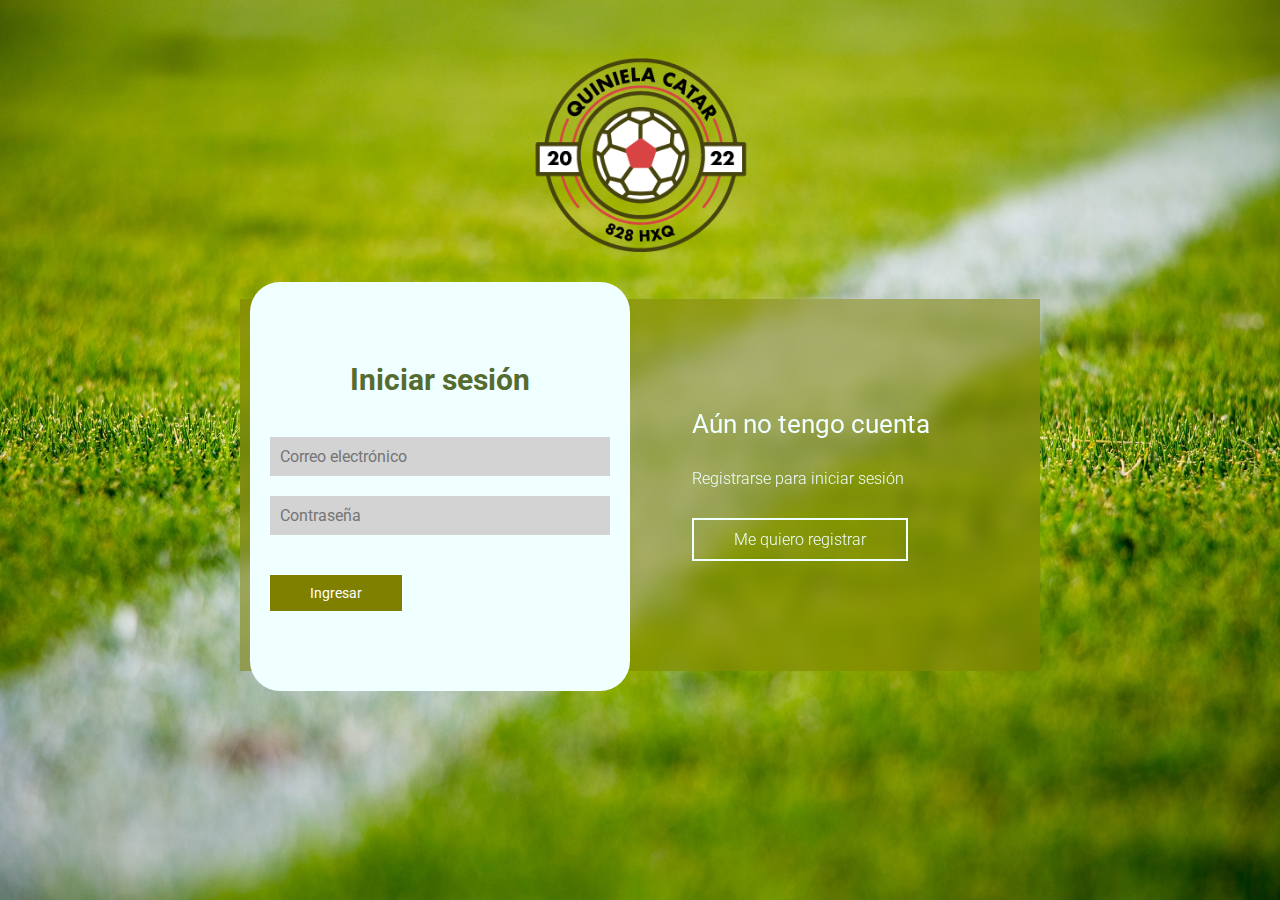
<file: index.html>
<!DOCTYPE html>
<html lang="es">
    <head>
        <meta charset="utf-8"/>
        <meta description="Login"/>
        <meta name="robots" content="index, follow"/>
        <title>Quinielas</title>
        <meta name="viewport" content="width=device-width, initial-scale=1.0">

        <link href="https://fonts.googleapis.com/css2?family=Roboto:ital,wght@0,100;0,300;0,400;0,500;0,700;0,900;1,100;1,300;1,400;1,500;1,700;1,900&display=swap" rel="stylesheet">

        <link rel="stylesheet" href="../css/estilos.css">

    </head>
    <body>
        <header>
            <figure>
                <img src="../img/logo_250.png">
            </figure>
        </header>
        <main>
            <div class="contenedor__todo">


                <div class="caja__trasera">
                    <div class="caja__trasera-login">
                        <h3>¿Ya tienes una cuenta?</h3>
                        <p>Inicia sesión para entrar</p>
                        <button id="btn__iniciar-sesion" >Quiero iniciar sesión</button>
                    </div>
                    <div class="caja__trasera-register">
                        <h3>Aún no tengo cuenta</h3>
                        <p>Registrarse para iniciar sesión</p>
                        <button id="btn__registrarse">Me quiero registrar</button>
                    </div>
                </div>
            

                <div class="contenedor__login-register">
                    <form action="../php/login_usuario_be.php" method="POST" class="formulario__login">
                        <h2>Iniciar sesión</h2>
                        <input type="text" placeholder="Correo electrónico" name="correo">
                        <input type="password" placeholder="Contraseña" name="password">
                        <button>Ingresar</button>
                    </form>
                    <form action="../php/registro_usuario_bd.php" method="POST" class="formulario__register">
                        <h2>Registrarse</h2>
                        <input type="text" placeholder="Nombre de usuario" name="usuario">
                        <input type="text" placeholder="Correo electrónico" name="correo">
                     <input type="password" placeholder="Contraseña" name="password">
                        <button>Registrarme</button>
                    </form>
                 </div>
            </div>
        </main>
        <script src="../js/script.js"></script>

    </body>
</html>
</file>
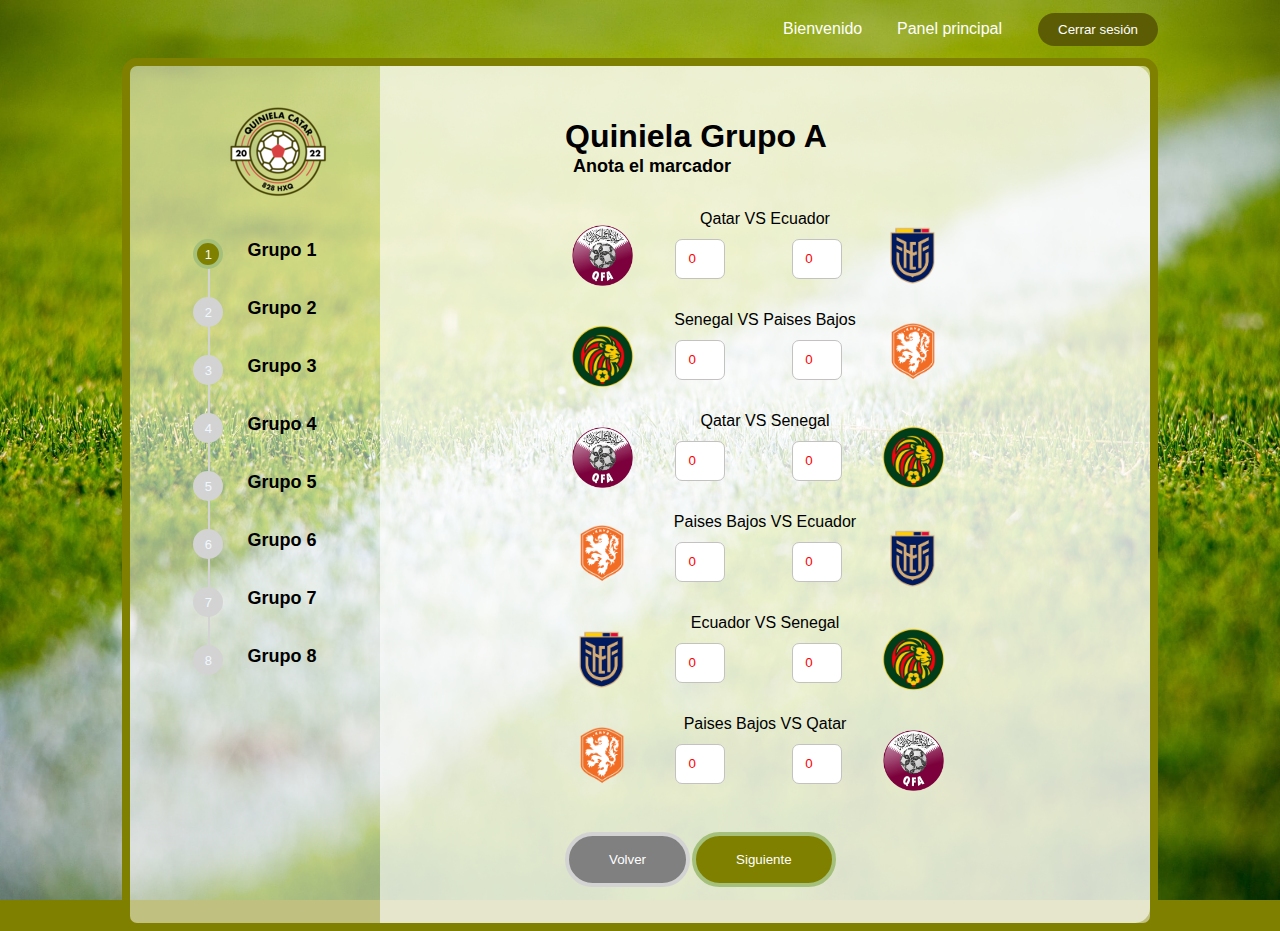
<file: llenar_quiniela.html>
<!DOCTYPE html>
<html lang="en">
<head>
    <meta charset="UTF-8">
    <meta http-equiv="X-UA-Compatible" content="IE=edge">
    <meta name="viewport" content="width=device-width, initial-scale=1.0">
    <title>Llena tu quiniela</title>
    <link rel="stylesheet" href="./css/estilos_quiniela.css">
</head>
<body>

    <header>
        <nav>
            <ul class="nav__link">
                <li>Bienvenido <?php echo $_SESSION['usuario'];?></li>
                <li><a href="panel.php">Panel principal</a></li>   
            </ul>
        </nav>
        <button><a href="../php/cerrar_sesion.php">Cerrar sesión</a></button>
    </header>

    <div id="page" class="site">
        <div class="container">
            <div class="form-box">
                <div class="progress">
                    <div class="logo"><a href="./index.php"><img src="./img/logo_100.png" alt=""></a></div>
                    <ul class="progress-steps">
                        <li class="step active">
                            <span>1</span>
                            <p>Grupo 1</p>
                        </li>
                        <li class="step">
                            <span>2</span>
                            <p>Grupo 2</p>
                        </li>
                        <li class="step">
                            <span>3</span>
                            <p>Grupo 3</p>
                        </li>
                        <li class="step">
                            <span>4</span>
                            <p>Grupo 4</p>
                        </li>
                        <li class="step">
                            <span>5</span>
                            <p>Grupo 5</p>
                        </li>
                        <li class="step">
                            <span>6</span>
                            <p>Grupo 6</p>
                        </li>
                        <li class="step">
                            <span>7</span>
                            <p>Grupo 7</p>
                        </li>
                        <li class="step">
                            <span>8</span>
                            <p>Grupo 8</p>
                        </li>
                    </ul>
                </div>
            <form action="">
                    <div class="form-one form-step active">
                        <div class="bg-svg"></div>
                        <h2>Quiniela Grupo A</h2>
                        <p>Anota el marcador</p>
                        <div>
                            <label>Qatar VS Ecuador</label>
                            <div class="grouping">
                                <img src="./img/selecciones/qatar.png" height="75px" alt="">
                                <input type="number" step="1" min="0" placeholder="0" name="p1_a1" id="p1_a1">
                                <input type="number" step="1" min="0" placeholder="0" name="p1_a2" id="p1_a2">
                                <img src="./img/selecciones/ecuador.png" height="75px" alt="">
                            </div>
                        </div>
                        <div>
                            <label>Senegal VS Paises Bajos</label>
                            <div class="grouping">
                                <img src="./img/selecciones/senegal.png" height="75px" alt="">
                                <input type="number" step="1" min="0" placeholder="0" name="p2_a3" id="p2_a3">
                                <input type="number" step="1" min="0" placeholder="0" name="p2_a4" id="p2_a4">
                                <img src="./img/selecciones/paisesbajos.png" height="75px" alt="">
                            </div>
                        </div>
                        <div>
                            <label>Qatar VS Senegal</label>
                            <div class="grouping">
                                <img src="./img/selecciones/qatar.png" height="75px" alt=""> 
                                <input type="number" step="1" min="0" placeholder="0" name="p3_a1" id="p3_a1">
                                <input type="number" step="1" min="0" placeholder="0" name="p3_a3" id="p3_a3">
                                <img src="./img/selecciones/senegal.png" height="75px" alt="">
                            </div>
                        </div>
                        <div>
                            <label>Paises Bajos VS Ecuador</label>
                            <div class="grouping">
                                <img src="./img/selecciones/paisesbajos.png" height="75px" alt=""> 
                                <input type="number" step="1" min="0" placeholder="0" name="p4_a4" id="p4_a4">
                                <input type="number" step="1" min="0" placeholder="0" name="p4_a2" id="p4_a2">
                                <img src="./img/selecciones/ecuador.png" height="75px" alt=""> 
                            </div>
                        </div>
                        <div>
                            <label>Ecuador VS Senegal</label>
                            <div class="grouping">
                                <img src="./img/selecciones/ecuador.png" height="75px" alt=""> 
                                <input type="number" step="1" min="0" placeholder="0" name="p5_a2" id="p5_a2">
                                <input type="number" step="1" min="0" placeholder="0" name="p5_a3" id="p5_a3">
                                <img src="./img/selecciones/senegal.png" height="75px" alt=""> 
                            </div>
                        </div>
                        <div>
                            <label>Paises Bajos VS Qatar</label>
                            <div class="grouping">
                                <img src="./img/selecciones/paisesbajos.png" height="75px" alt=""> 
                                <input type="number" step="1" min="0" placeholder="0" name="p6_a4" id="p6_a4">
                                <input type="number" step="1" min="0" placeholder="0" name="p6_a1" id="p6_a1">
                                <img src="./img/selecciones/qatar.png" height="75px" alt=""> 
                            </div>
                        </div>
                    </div>

                    <div class="form-two form-step">
                        <div class="bg-svg"></div>
                        <h2>Quiniela Grupo B</h2>
                        <p>Anota el marcador</p>
                        <div>
                            <label>Inglaterra VS Irán </label>
                            <div class="grouping">
                                <img src="./img/selecciones/inglaterra.png" height="75px" alt=""> 
                                <input type="number" step="1" min="0" placeholder="0" name="p7_b1" id="p7_b1">
                                <input type="number" step="1" min="0" placeholder="0" name="p7_b2" id="p7_b2">
                                <img src="./img/selecciones/iran.png" height="75px" alt="">
                            </div>
                        </div>
                        <div>
                            <label>  Estados Unidos VS Gales  </label>
                            <div class="grouping">
                                <img src="./img/selecciones/usa.png" height="75px" alt="">
                                <input type="number" step="1" min="0" placeholder="0" name="p8_b3" id="p8_b3">
                                <input type="number" step="1" min="0" placeholder="0" name="p8_b4" id="p8_b4">
                                <img src="./img/selecciones/gales.png" height="75px" alt="">
                            </div>
                        </div>
                        <div>
                            <label>  Inglaterra VS Estados Unidos  </label>
                            <div class="grouping">
                                <img src="./img/selecciones/inglaterra.png" height="75px" alt="">
                                <input type="number" step="1" min="0" placeholder="0" name="p9_b1" id="p9_b1">
                                <input type="number" step="1" min="0" placeholder="0" name="p9_b3" id="p9_b3">
                                <img src="./img/selecciones/usa.png" height="75px" alt="">
                            </div>
                        </div>
                        <div>
                            <label>Gales VS Irán</label>
                            <div class="grouping">
                                <img src="./img/selecciones/gales.png" height="75px" alt="">
                                <input type="number" step="1" min="0" placeholder="0" name="p10_b4" id="p10_b4">
                                <input type="number" step="1" min="0" placeholder="0" name="p10_b2" id="p10_b2">
                                <img src="./img/selecciones/iran.png" height="75px" alt="">
                            </div>
                        </div>
                        <div>
                            <label>Irán VS Estados Unidos</label>
                            <div class="grouping">
                                <img src="./img/selecciones/iran.png" height="75px" alt="">
                                <input type="number" step="1" min="0" placeholder="0" name="p11_b2" id="p11_b2">
                                <input type="number" step="1" min="0" placeholder="0" name="p11_b3" id="p11_b3">
                                <img src="./img/selecciones/usa.png" height="75px" alt="">
                            </div>
                        </div>
                        <div>
                            <label>Gales VS Inglaterra</label>
                            <div class="grouping">
                                <img src="./img/selecciones/gales.png" height="75px" alt="">
                                <input type="number" step="1" min="0" placeholder="0" name="p12_b4" id="p12_b4">
                                <input type="number" step="1" min="0" placeholder="0" name="p12_b1" id="p12_b1">
                                <img src="./img/selecciones/inglaterra.png" height="75px" alt="">
                            </div>
                        </div>
                    </div>

                    <div class="form-three form-step">
                        <div class="bg-svg"></div>
                        <h2>Quiniela Grupo C</h2>
                        <p>Anota el marcador</p>
                        <div>
                            <label>Argentina VS Arabia Saudita </label>
                            <div class="grouping">
                                <img src="./img/selecciones/argentina.png" height="75px" alt=""> 
                                <input type="number" step="1" min="0" placeholder="0" name="p13_c1" id="p13_c1">
                                <input type="number" step="1" min="0" placeholder="0" name="p13_c2" id="p13_c2">
                                <img src="./img/selecciones/arabiasaudita.png" height="75px" alt="">
                            </div>
                        </div>
                        <div>
                            <label>  México VS Polonia  </label>
                            <div class="grouping">
                                <img src="./img/selecciones/mexico.png" height="75px" alt="">
                                <input type="number" step="1" min="0" placeholder="0" name="p14_c3" id="p14_c3">
                                <input type="number" step="1" min="0" placeholder="0" name="p14_c4" id="p14_c4">
                                <img src="./img/selecciones/polonia.png" height="75px" alt="">
                            </div>
                        </div>
                        <div>
                            <label>  Polonia VS Arabia Saudita  </label>
                            <div class="grouping">
                                <img src="./img/selecciones/polonia.png" height="75px" alt="">
                                <input type="number" step="1" min="0" placeholder="0" name="p15_c1" id="p15_c1">
                                <input type="number" step="1" min="0" placeholder="0" name="p15_c3" id="p15_c3">
                                <img src="./img/selecciones/arabiasaudita.png" height="75px" alt="">
                            </div>
                        </div>
                        <div>
                            <label>Argentina VS México</label>
                            <div class="grouping">
                                <img src="./img/selecciones/argentina.png" height="75px" alt="">
                                <input type="number" step="1" min="0" placeholder="0" name="p16_c4" id="p16_c4">
                                <input type="number" step="1" min="0" placeholder="0" name="p16_c2" id="p16_c2">
                                <img src="./img/selecciones/mexico.png" height="75px" alt="">
                            </div>
                        </div>
                        <div>
                            <label>Polonia VS Argentina</label>
                            <div class="grouping">
                                <img src="./img/selecciones/polonia.png" height="75px" alt="">
                                <input type="number" step="1" min="0" placeholder="0" name="p17_c2" id="p17_c2">
                                <input type="number" step="1" min="0" placeholder="0" name="p17_c3" id="p17_c3">
                                <img src="./img/selecciones/argentina.png" height="75px" alt="">
                            </div>
                        </div>
                        <div>
                            <label>Arabia Saudita VS México</label>
                            <div class="grouping">
                                <img src="./img/selecciones/arabiasaudita.png" height="75px" alt="">
                                <input type="number" step="1" min="0" placeholder="0" name="p18_c4" id="p18_c4">
                                <input type="number" step="1" min="0" placeholder="0" name="p18_c1" id="p18_c1">
                                <img src="./img/selecciones/mexico.png" height="75px" alt="">
                            </div>
                        </div>
                    </div>

                    <div class="form-four form-step">
                        <div class="bg-svg"></div>
                        <h2>Quiniela Grupo D</h2>
                        <p>Anota el marcador</p>
                        <div>
                            <label>Dinamarca VS Túnez </label>
                            <div class="grouping">
                                <img src="./img/selecciones/dinamarca.png" height="75px" alt=""> 
                                <input type="number" step="1" min="0" placeholder="0" name="p19_d1" id="p19_d1">
                                <input type="number" step="1" min="0" placeholder="0" name="p19_d2" id="p19_d2">
                                <img src="./img/selecciones/tunez.png" height="75px" alt="">
                            </div>
                        </div>
                        <div>
                            <label>  Francia VS Australia  </label>
                            <div class="grouping">
                                <img src="./img/selecciones/francia.png" height="75px" alt="">
                                <input type="number" step="1" min="0" placeholder="0" name="p20_d3" id="p14_d3">
                                <input type="number" step="1" min="0" placeholder="0" name="p20_d4" id="p14_d4">
                                <img src="./img/selecciones/australia.png" height="75px" alt="">
                            </div>
                        </div>
                        <div>
                            <label> Túnez VS Australia  </label>
                            <div class="grouping">
                                <img src="./img/selecciones/tunez.png" height="75px" alt="">
                                <input type="number" step="1" min="0" placeholder="0" name="p21_d1" id="p21_d1">
                                <input type="number" step="1" min="0" placeholder="0" name="p21_d3" id="p21_d3">
                                <img src="./img/selecciones/australia.png" height="75px" alt="">
                            </div>
                        </div>
                        <div>
                            <label>Francia VS Dinamarca</label>
                            <div class="grouping">
                                <img src="./img/selecciones/francia.png" height="75px" alt="">
                                <input type="number" step="1" min="0" placeholder="0" name="p22_d4" id="p22_d4">
                                <input type="number" step="1" min="0" placeholder="0" name="p22_d2" id="p22_d2">
                                <img src="./img/selecciones/dinamarca.png" height="75px" alt="">
                            </div>
                        </div>
                        <div>
                            <label>Túnez VS Francia</label>
                            <div class="grouping">
                                <img src="./img/selecciones/tunez.png" height="75px" alt="">
                                <input type="number" step="1" min="0" placeholder="0" name="p23_d2" id="p23_d2">
                                <input type="number" step="1" min="0" placeholder="0" name="p23_d3" id="p23_d3">
                                <img src="./img/selecciones/francia.png" height="75px" alt="">
                            </div>
                        </div>
                        <div>
                            <label>Australia VS Dinamarca</label>
                            <div class="grouping">
                                <img src="./img/selecciones/australia.png" height="75px" alt="">
                                <input type="number" step="1" min="0" placeholder="0" name="p24_d4" id="p24_d4">
                                <input type="number" step="1" min="0" placeholder="0" name="p24_d1" id="p24_d1">
                                <img src="./img/selecciones/dinamarca.png" height="75px" alt="">
                            </div>
                        </div>
                    </div>

                    <div class="form-five form-step">
                        <div class="bg-svg"></div>
                        <h2>Quiniela Grupo E</h2>
                        <p>Anota el marcador</p>
                        <div>
                            <label>Alemania VS Japón</label>
                            <div class="grouping">
                                <img src="./img/selecciones/alemania.png" height="75px" alt=""> 
                                <input type="number" step="1" min="0" placeholder="0" name="p25_e1" id="p25_e1">
                                <input type="number" step="1" min="0" placeholder="0" name="p25_e2" id="p25_e2">
                                <img src="./img/selecciones/japon.png" height="75px" alt="">
                            </div>
                        </div>
                        <div>
                            <label>  España VS Costa Rica  </label>
                            <div class="grouping">
                                <img src="./img/selecciones/espana.png" height="75px" alt="">
                                <input type="number" step="1" min="0" placeholder="0" name="p26_e3" id="p25_e3">
                                <input type="number" step="1" min="0" placeholder="0" name="p26_e4" id="p25_e4">
                                <img src="./img/selecciones/costarica.png" height="75px" alt="">
                            </div>
                        </div>
                        <div>
                            <label>  Japón VS Costa Rica  </label>
                            <div class="grouping">
                                <img src="./img/selecciones/japon.png" height="75px" alt="">
                                <input type="number" step="1" min="0" placeholder="0" name="p27_e1" id="p27_e1">
                                <input type="number" step="1" min="0" placeholder="0" name="p27_e3" id="p27_e3">
                                <img src="./img/selecciones/costarica.png" height="75px" alt="">
                            </div>
                        </div>
                        <div>
                            <label>España VS Alemania</label>
                            <div class="grouping">
                                <img src="./img/selecciones/espana.png" height="75px" alt="">
                                <input type="number" step="1" min="0" placeholder="0" name="p28_e4" id="p28_e4">
                                <input type="number" step="1" min="0" placeholder="0" name="p28_e2" id="p28_e2">
                                <img src="./img/selecciones/alemania.png" height="75px" alt="">
                            </div>
                        </div>
                        <div>
                            <label>Japón VS España</label>
                            <div class="grouping">
                                <img src="./img/selecciones/japon.png" height="75px" alt="">
                                <input type="number" step="1" min="0" placeholder="0" name="p29_e2" id="p29_e2">
                                <input type="number" step="1" min="0" placeholder="0" name="p29_e3" id="p29_e3">
                                <img src="./img/selecciones/espana.png" height="75px" alt="">
                            </div>
                        </div>
                        <div>
                            <label>Costa Rica VS Alemania</label>
                            <div class="grouping">
                                <img src="./img/selecciones/costarica.png" height="75px" alt="">
                                <input type="number" step="1" min="0" placeholder="0" name="p30_e4" id="p30_e4">
                                <input type="number" step="1" min="0" placeholder="0" name="p30_e1" id="p30_e1">
                                <img src="./img/selecciones/alemania.png" height="75px" alt="">
                            </div>
                        </div>
                    </div>

                    <div class="form-six form-step">
                        <div class="bg-svg"></div>
                        <h2>Quiniela Grupo F</h2>
                        <p>Anota el marcador</p>
                        <div>
                            <label>Marruecos VS Croacia </label>
                            <div class="grouping">
                                <img src="./img/selecciones/marruecos.png" height="75px" alt=""> 
                                <input type="number" step="1" min="0" placeholder="0" name="p31_f1" id="p31_f1">
                                <input type="number" step="1" min="0" placeholder="0" name="p31_f2" id="p31_f2">
                                <img src="./img/selecciones/croacia.png" height="75px" alt="">
                            </div>
                        </div>
                        <div>
                            <label>  Bélgica VS Canadá  </label>
                            <div class="grouping">
                                <img src="./img/selecciones/belgica.png" height="75px" alt="">
                                <input type="number" step="1" min="0" placeholder="0" name="p32_f3" id="p32_f3">
                                <input type="number" step="1" min="0" placeholder="0" name="p32_f4" id="p32_f4">
                                <img src="./img/selecciones/canada.png" height="75px" alt="">
                            </div>
                        </div>
                        <div>
                            <label>  Bélgica VS Marruecos  </label>
                            <div class="grouping">
                                <img src="./img/selecciones/belgica.png" height="75px" alt="">
                                <input type="number" step="1" min="0" placeholder="0" name="p33_f1" id="p33_f1">
                                <input type="number" step="1" min="0" placeholder="0" name="p33_f3" id="p33_f3">
                                <img src="./img/selecciones/marruecos.png" height="75px" alt="">
                            </div>
                        </div>
                        <div>
                            <label>Croacia VS Canadá</label>
                            <div class="grouping">
                                <img src="./img/selecciones/croacia.png" height="75px" alt="">
                                <input type="number" step="1" min="0" placeholder="0" name="p34_f4" id="p34_f4">
                                <input type="number" step="1" min="0" placeholder="0" name="p34_f2" id="p34_f2">
                                <img src="./img/selecciones/canada.png" height="75px" alt="">
                            </div>
                        </div>
                        <div>
                            <label>Croacia VS Bélgica</label>
                            <div class="grouping">
                                <img src="./img/selecciones/croacia.png" height="75px" alt="">
                                <input type="number" step="1" min="0" placeholder="0" name="p35_f2" id="p35_f2">
                                <input type="number" step="1" min="0" placeholder="0" name="p35_f3" id="p35_f3">
                                <img src="./img/selecciones/belgica.png" height="75px" alt="">
                            </div>
                        </div>
                        <div>
                            <label>Canadá VS Marruecos</label>
                            <div class="grouping">
                                <img src="./img/selecciones/canada.png" height="75px" alt="">
                                <input type="number" step="1" min="0" placeholder="0" name="p36_f4" id="p36_f4">
                                <input type="number" step="1" min="0" placeholder="0" name="p36_f1" id="p36_f1">
                                <img src="./img/selecciones/marruecos.png" height="75px" alt="">
                            </div>
                        </div>
                    </div>

                    <div class="form-seven form-step">
                        <div class="bg-svg"></div>
                        <h2>Quiniela Grupo G</h2>
                        <p>Anota el marcador</p>
                        <div>
                            <label>Suiza VS Camerún </label>
                            <div class="grouping">
                                <img src="./img/selecciones/suiza.png" height="75px" alt=""> 
                                <input type="number" step="1" min="0" placeholder="0" name="p37_g1" id="p37_g1">
                                <input type="number" step="1" min="0" placeholder="0" name="p37_g2" id="p37_g2">
                                <img src="./img/selecciones/camerun.png" height="75px" alt="">
                            </div>
                        </div>
                        <div>
                            <label>  Brasil VS Serbia  </label>
                            <div class="grouping">
                                <img src="./img/selecciones/brasil.png" height="75px" alt="">
                                <input type="number" step="1" min="0" placeholder="0" name="p38_g3" id="p38_g3">
                                <input type="number" step="1" min="0" placeholder="0" name="p38_g4" id="p38_g4">
                                <img src="./img/selecciones/serbia.png" height="75px" alt="">
                            </div>
                        </div>
                        <div>
                            <label>  Camerún VS Serbia  </label>
                            <div class="grouping">
                                <img src="./img/selecciones/camerun.png" height="75px" alt="">
                                <input type="number" step="1" min="0" placeholder="0" name="p39_g1" id="p39_g1">
                                <input type="number" step="1" min="0" placeholder="0" name="p39_g3" id="p39_g3">
                                <img src="./img/selecciones/serbia.png" height="75px" alt="">
                            </div>
                        </div>
                        <div>
                            <label>Brasil VS Suiza</label>
                            <div class="grouping">
                                <img src="./img/selecciones/brasil.png" height="75px" alt="">
                                <input type="number" step="1" min="0" placeholder="0" name="p40_g4" id="p40_g4">
                                <input type="number" step="1" min="0" placeholder="0" name="p40_g2" id="p40_g2">
                                <img src="./img/selecciones/suiza.png" height="75px" alt="">
                            </div>
                        </div>
                        <div>
                            <label>Serbia VS Suiza</label>
                            <div class="grouping">
                                <img src="./img/selecciones/serbia.png" height="75px" alt="">
                                <input type="number" step="1" min="0" placeholder="0" name="p41_g2" id="p41_g2">
                                <input type="number" step="1" min="0" placeholder="0" name="p41_g3" id="p41_g3">
                                <img src="./img/selecciones/suiza.png" height="75px" alt="">
                            </div>
                        </div>
                        <div>
                            <label>Camerún VS Brasil</label>
                            <div class="grouping">
                                <img src="./img/selecciones/camerun.png" height="75px" alt="">
                                <input type="number" step="1" min="0" placeholder="0" name="p42_g4" id="p42_g4">
                                <input type="number" step="1" min="0" placeholder="0" name="p42_g1" id="p42_g1">
                                <img src="./img/selecciones/brasil.png" height="75px" alt="">
                            </div>
                        </div>
                    </div>

                    <div class="form-eight form-step">
                        <div class="bg-svg"></div>
                        <h2>Quiniela Grupo H</h2>
                        <p>Anota el marcador</p>
                        <div>
                            <label>Uruguay VS Corea del Sur </label>
                            <div class="grouping">
                                <img src="./img/selecciones/uruguay.png" height="75px" alt=""> 
                                <input type="number" step="1" min="0" placeholder="0" name="p43_h1" id="p13_h1">
                                <input type="number" step="1" min="0" placeholder="0" name="p43_h2" id="p13_h2">
                                <img src="./img/selecciones/coreadelsur.png" height="75px" alt="">
                            </div>
                        </div>
                        <div>
                            <label>  Portugal  VS Ghana  </label>
                            <div class="grouping">
                                <img src="./img/selecciones/portugal.png" height="75px" alt="">
                                <input type="number" step="1" min="0" placeholder="0" name="p44_h3" id="p44_h3">
                                <input type="number" step="1" min="0" placeholder="0" name="p44_h4" id="p44_h4">
                                <img src="./img/selecciones/ghana.png" height="75px" alt="">
                            </div>
                        </div>
                        <div>
                            <label>  Corea del Sur VS Ghana </label>
                            <div class="grouping">
                                <img src="./img/selecciones/coreadelsur.png" height="75px" alt="">
                                <input type="number" step="1" min="0" placeholder="0" name="p45_h1" id="p45_h1">
                                <input type="number" step="1" min="0" placeholder="0" name="p45_h3" id="p45_h3">
                                <img src="./img/selecciones/ghana.png" height="75px" alt="">
                            </div>
                        </div>
                        <div>
                            <label>Portugal VS Uruguay</label>
                            <div class="grouping">
                                <img src="./img/selecciones/portugal.png" height="75px" alt="">
                                <input type="number" step="1" min="0" placeholder="0" name="p56_h4" id="p56_h4">
                                <input type="number" step="1" min="0" placeholder="0" name="p56_h2" id="p56_h2">
                                <img src="./img/selecciones/uruguay.png" height="75px" alt="">
                            </div>
                        </div>
                        <div>
                            <label>Corea del Sur VS Portugal</label>
                            <div class="grouping">
                                <img src="./img/selecciones/coreadelsur.png" height="75px" alt="">
                                <input type="number" step="1" min="0" placeholder="0" name="p57_h2" id="p57_h2">
                                <input type="number" step="1" min="0" placeholder="0" name="p57_h3" id="p57_h3">
                                <img src="./img/selecciones/portugal.png" height="75px" alt="">
                            </div>
                        </div>
                        <div>
                            <label>Ghana VS Uruguay</label>
                            <div class="grouping">
                                <img src="./img/selecciones/ghana.png" height="75px" alt="">
                                <input type="number" step="1" min="0" placeholder="0" name="p58_h4" id="p58_h4">
                                <input type="number" step="1" min="0" placeholder="0" name="p58_h1" id="p58_h1">
                                <img src="./img/selecciones/uruguay.png" height="75px" alt="">
                            </div>
                        </div>
                    </div>

                    <div class="btn-group">
                        <button type="button" class="btn-prev" disabled>Volver</button>
                        <button type="button" class="btn-next">Siguiente</button>
                        <button type="button" class="btn-submit">Enviar</button>
                    </div>
            </form>
            </div>
        </div>
    </div>
    <script src="./js/script_quiniela.js"></script>
    
</body>
</html>
</file>
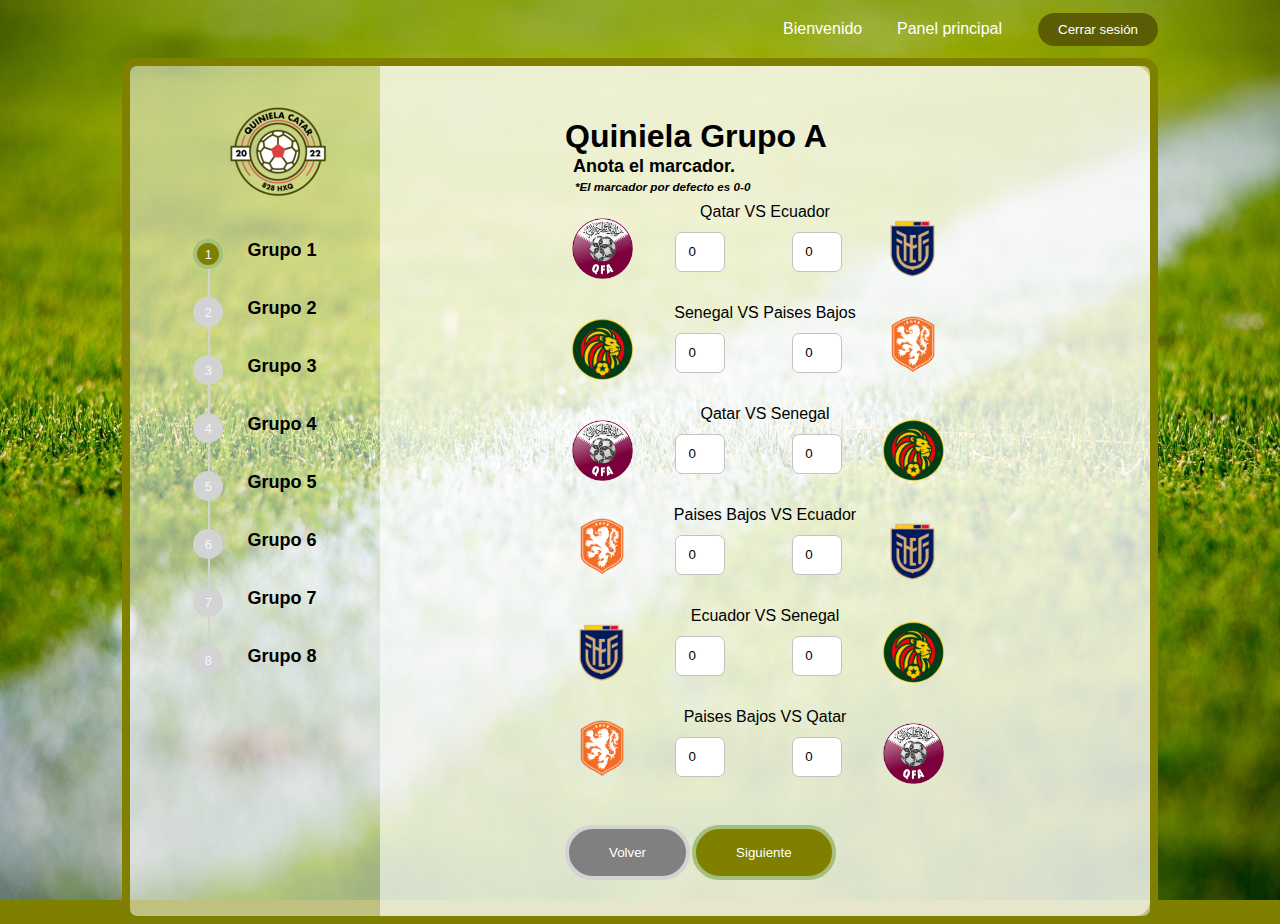
<file: php/pruebas.html>
<!DOCTYPE html>
<html lang="es">
<head>
    <meta charset="UTF-8">
    <meta http-equiv="X-UA-Compatible" content="IE=edge">
    <meta name="viewport" content="width=device-width, initial-scale=1.0">
    <title>Llena tu quiniela</title>
    <link rel="stylesheet" href="../css/estilos_quiniela.css">

    <script>

        window.onload = function () {
        var inputs = document.getElementsByTagName('input');
        for (var i=0; i<inputs.length; i++) {
            inputs[i].addEventListener('input', function(evt) {
                this.setCustomValidity('');
            });
            inputs[i].addEventListener('invalid', function(evt) {
                var j = 0;
                j++;
            // Required
                if (this.validity.valueMissing) {
                    alert ("Faltan " + j + " marcadores por ingresar, por favor revise su quiniela.");
                }
            });
        }
}           
    </script>

    
</head>
<body>

    <header>
        <nav>
            <ul class="nav__link">
                <li>Bienvenido <?php echo $_SESSION['usuario'];?></li>
                <li><a href="../php/panel.php">Panel principal</a></li>   
            </ul>
        </nav>
        <button><a href="../php/cerrar_sesion.php">Cerrar sesión</a></button>




    </header>

    <div id="page" class="site">
        <div class="container">
            <div class="form-box">
                <div class="progress">
                    <div class="logo"><a href="./index.php"><img src="../img/logo_100.png" alt=""></a></div>
                    <ul class="progress-steps">
                        <li class="step active">
                            <span>1</span>
                            <p>Grupo 1</p>
                        </li>
                        <li class="step">
                            <span>2</span>
                            <p>Grupo 2</p>
                        </li>
                        <li class="step">
                            <span>3</span>
                            <p>Grupo 3</p>
                        </li>
                        <li class="step">
                            <span>4</span>
                            <p>Grupo 4</p>
                        </li>
                        <li class="step">
                            <span>5</span>
                            <p>Grupo 5</p>
                        </li>
                        <li class="step">
                            <span>6</span>
                            <p>Grupo 6</p>
                        </li>
                        <li class="step">
                            <span>7</span>
                            <p>Grupo 7</p>
                        </li>
                        <li class="step">
                            <span>8</span>
                            <p>Grupo 8</p>
                        </li>
                    </ul>
                </div>
            <form action="../php/subir_quiniela.php" method="post" name="quiniela_form">
                    <div class="form-one form-step active">
                        <div class="bg-svg"></div>
                        <h2>Quiniela Grupo A</h2>
                        <p>Anota el marcador.</p>
                        <h3>*El marcador por defecto es 0-0</h3>

                        <div>
                            <label>Qatar VS Ecuador</label>
                            <div class="grouping">
                                <img src="../img/selecciones/qatar.png"  alt="">
                                <input required value="0" type="number" step="1" min="0" placeholder="X" name="p1_a1" id="p1_a1">
                                <input required value="0" type="number" step="1" min="0" placeholder="X" name="p1_a2" id="p1_a2">
                                <img src="../img/selecciones/ecuador.png"  alt="">
                            </div>
                        </div>

                        <div>
                            <label>Senegal VS Paises Bajos</label>
                            <div class="grouping">
                                <img src="../img/selecciones/senegal.png"  alt="">
                                <input required value="0" type="number" step="1" min="0" placeholder="X" name="p2_a3" id="p2_a3">
                                <input required value="0" type="number" step="1" min="0" placeholder="X" name="p2_a4" id="p2_a4">
                                <img src="../img/selecciones/paisesbajos.png"  alt="">
                            </div>
                        </div>
                        <div>
                            <label>Qatar VS Senegal</label>
                            <div class="grouping">
                                <img src="../img/selecciones/qatar.png"  alt=""> 
                                <input required value="0" type="number" step="1" min="0" placeholder="X" name="p3_a1" id="p3_a1">
                                <input required value="0" type="number" step="1" min="0" placeholder="X" name="p3_a3" id="p3_a3">
                                <img src="../img/selecciones/senegal.png"  alt="">
                            </div>
                        </div>
                        <div>
                            <label>Paises Bajos VS Ecuador</label>
                            <div class="grouping">
                                <img src="../img/selecciones/paisesbajos.png"  alt=""> 
                                <input required value="0" type="number" step="1" min="0" placeholder="X" name="p4_a4" id="p4_a4">
                                <input required value="0" type="number" step="1" min="0" placeholder="X" name="p4_a2" id="p4_a2">
                                <img src="../img/selecciones/ecuador.png"  alt=""> 
                            </div>
                        </div>
                        <div>
                            <label>Ecuador VS Senegal</label>
                            <div class="grouping">
                                <img src="../img/selecciones/ecuador.png"  alt=""> 
                                <input required value="0" type="number" step="1" min="0" placeholder="X" name="p5_a2" id="p5_a2">
                                <input required value="0" type="number" step="1" min="0" placeholder="X" name="p5_a3" id="p5_a3">
                                <img src="../img/selecciones/senegal.png"  alt=""> 
                            </div>
                        </div>
                        <div>
                            <label>Paises Bajos VS Qatar</label>
                            <div class="grouping">
                                <img src="../img/selecciones/paisesbajos.png"  alt=""> 
                                <input required value="0" type="number" step="1" min="0" placeholder="X" name="p6_a4" id="p6_a4">
                                <input required value="0" type="number" step="1" min="0" placeholder="X" name="p6_a1" id="p6_a1">
                                <img src="../img/selecciones/qatar.png"  alt=""> 
                            </div>
                        </div>
                    </div>

                    <div class="form-two form-step">
                        <div class="bg-svg"></div>
                        <h2>Quiniela Grupo B</h2>
                        <p>Anota el marcador</p>
                        <div>
                            <label>Inglaterra VS Irán </label>
                            <div class="grouping">
                                <img src="../img/selecciones/inglaterra.png"  alt=""> 
                                <input required value="0" type="number" step="1" min="0" placeholder="X" name="p7_b1" id="p7_b1">
                                <input required value="0" type="number" step="1" min="0" placeholder="X" name="p7_b2" id="p7_b2">
                                <img src="../img/selecciones/iran.png"  alt="">
                            </div>
                        </div>
                        <div>
                            <label>  Estados Unidos VS Gales  </label>
                            <div class="grouping">
                                <img src="../img/selecciones/usa.png"  alt="">
                                <input required value="0" type="number" step="1" min="0" placeholder="X" name="p8_b3" id="p8_b3">
                                <input required value="0" type="number" step="1" min="0" placeholder="X" name="p8_b4" id="p8_b4">
                                <img src="../img/selecciones/gales.png"  alt="">
                            </div>
                        </div>
                        <div>
                            <label>Gales VS Irán</label>
                            <div class="grouping">
                                <img src="../img/selecciones/gales.png"  alt="">
                                <input required value="0" type="number" step="1" min="0" placeholder="X" name="p9_b4" id="p9_b4">
                                <input required value="0" type="number" step="1" min="0" placeholder="X" name="p9_b2" id="p9_b2">
                                <img src="../img/selecciones/iran.png"  alt="">
                            </div>
                        </div>
                        <div>
                            <label>  Inglaterra VS Estados Unidos  </label>
                            <div class="grouping">
                                <img src="../img/selecciones/inglaterra.png"  alt="">
                                <input required value="0" type="number" step="1" min="0" placeholder="X" name="p10_b1" id="p10_b1">
                                <input required value="0" type="number" step="1" min="0" placeholder="X" name="p10_b3" id="p10_b3">
                                <img src="../img/selecciones/usa.png"  alt="">
                            </div>
                        </div>
                        <div>
                            <label>Gales VS Inglaterra</label>
                            <div class="grouping">
                                <img src="../img/selecciones/gales.png"  alt="">
                                <input required value="0" type="number" step="1" min="0" placeholder="X" name="p11_b4" id="p11_b4">
                                <input required value="0" type="number" step="1" min="0" placeholder="X" name="p11_b1" id="p11_b1">
                                <img src="../img/selecciones/inglaterra.png"  alt="">
                            </div>
                        </div>
                        <div>
                            <label>Irán VS Estados Unidos</label>
                            <div class="grouping">
                                <img src="../img/selecciones/iran.png"  alt="">
                                <input required value="0" type="number" step="1" min="0" placeholder="X" name="p12_b2" id="p12_b2">
                                <input required value="0" type="number" step="1" min="0" placeholder="X" name="p12_b3" id="p12_b3">
                                <img src="../img/selecciones/usa.png"  alt="">
                            </div>
                        </div>
                        
                    </div>

                    <div class="form-three form-step">
                        <div class="bg-svg"></div>
                        <h2>Quiniela Grupo C</h2>
                        <p>Anota el marcador</p>
                        <div>
                            <label>Argentina VS Arabia Saudita </label>
                            <div class="grouping">
                                <img src="../img/selecciones/argentina.png"  alt=""> 
                                <input required value="0" type="number" step="1" min="0" placeholder="X" name="p13_c1" id="p13_c1">
                                <input required value="0" type="number" step="1" min="0" placeholder="X" name="p13_c2" id="p13_c2">
                                <img src="../img/selecciones/arabiasaudita.png"  alt="">
                            </div>
                        </div>
                        <div>
                            <label>  México VS Polonia  </label>
                            <div class="grouping">
                                <img src="../img/selecciones/mexico.png"  alt="">
                                <input required value="0" type="number" step="1" min="0" placeholder="X" name="p14_c3" id="p14_c3">
                                <input required value="0" type="number" step="1" min="0" placeholder="X" name="p14_c4" id="p14_c4">
                                <img src="../img/selecciones/polonia.png"  alt="">
                            </div>
                        </div>
                        <div>
                            <label>  Polonia VS Arabia Saudita  </label>
                            <div class="grouping">
                                <img src="../img/selecciones/polonia.png"  alt="">
                                <input required value="0" type="number" step="1" min="0" placeholder="X" name="p15_c4" id="p15_c4">
                                <input required value="0" type="number" step="1" min="0" placeholder="X" name="p15_c2" id="p15_c2">
                                <img src="../img/selecciones/arabiasaudita.png"  alt="">
                            </div>
                        </div>
                        <div>
                            <label>Argentina VS México</label>
                            <div class="grouping">
                                <img src="../img/selecciones/argentina.png"  alt="">
                                <input required value="0" type="number" step="1" min="0" placeholder="X" name="p16_c1" id="p16_c1">
                                <input required value="0" type="number" step="1" min="0" placeholder="X" name="p16_c3" id="p16_c3">
                                <img src="../img/selecciones/mexico.png"  alt="">
                            </div>
                        </div>
                        <div>
                            <label>Polonia VS Argentina</label>
                            <div class="grouping">
                                <img src="../img/selecciones/polonia.png"  alt="">
                                <input required value="0" type="number" step="1" min="0" placeholder="X" name="p17_c4" id="p17_c4">
                                <input required value="0" type="number" step="1" min="0" placeholder="X" name="p17_c1" id="p17_c1">
                                <img src="../img/selecciones/argentina.png"  alt="">
                            </div>
                        </div>
                        <div>
                            <label>Arabia Saudita VS México</label>
                            <div class="grouping">
                                <img src="../img/selecciones/arabiasaudita.png"  alt="">
                                <input required value="0" type="number" step="1" min="0" placeholder="X" name="p18_c2" id="p18_c2">
                                <input required value="0" type="number" step="1" min="0" placeholder="X" name="p18_c3" id="p18_c3">
                                <img src="../img/selecciones/mexico.png"  alt="">
                            </div>
                        </div>
                    </div>

                    <div class="form-four form-step">
                        <div class="bg-svg"></div>
                        <h2>Quiniela Grupo D</h2>
                        <p>Anota el marcador</p>
                        <div>
                            <label>Dinamarca VS Túnez </label>
                            <div class="grouping">
                                <img src="../img/selecciones/dinamarca.png"  alt=""> 
                                <input required value="0" type="number" step="1" min="0" placeholder="X" name="p19_d1" id="p19_d1">
                                <input required value="0" type="number" step="1" min="0" placeholder="X" name="p19_d2" id="p19_d2">
                                <img src="../img/selecciones/tunez.png"  alt="">
                            </div>
                        </div>
                        <div>
                            <label>  Francia VS Australia  </label>
                            <div class="grouping">
                                <img src="../img/selecciones/francia.png"  alt="">
                                <input required value="0" type="number" step="1" min="0" placeholder="X" name="p20_d3" id="p14_d3">
                                <input required value="0" type="number" step="1" min="0" placeholder="X" name="p20_d4" id="p14_d4">
                                <img src="../img/selecciones/australia.png"  alt="">
                            </div>
                        </div>
                        <div>
                            <label> Túnez VS Australia  </label>
                            <div class="grouping">
                                <img src="../img/selecciones/tunez.png"  alt="">
                                <input required value="0" type="number" step="1" min="0" placeholder="X" name="p21_d2" id="p21_d2">
                                <input required value="0" type="number" step="1" min="0" placeholder="X" name="p21_d4" id="p21_d4">
                                <img src="../img/selecciones/australia.png"  alt="">
                            </div>
                        </div>
                        <div>
                            <label>Francia VS Dinamarca</label>
                            <div class="grouping">
                                <img src="../img/selecciones/francia.png"  alt="">
                                <input required value="0" type="number" step="1" min="0" placeholder="X" name="p22_d3" id="p22_d3">
                                <input required value="0" type="number" step="1" min="0" placeholder="X" name="p22_d1" id="p22_d1">
                                <img src="../img/selecciones/dinamarca.png"  alt="">
                            </div>
                        </div>
                        <div>
                            <label>Australia VS Dinamarca</label>
                            <div class="grouping">
                                <img src="../img/selecciones/australia.png"  alt="">
                                <input required value="0" type="number" step="1" min="0" placeholder="X" name="p23_d4" id="p23_d4">
                                <input required value="0" type="number" step="1" min="0" placeholder="X" name="p23_d1" id="p23_d1">
                                <img src="../img/selecciones/dinamarca.png"  alt="">
                            </div>
                        </div>
                        <div>
                            <label>Túnez VS Francia</label>
                            <div class="grouping">
                                <img src="../img/selecciones/tunez.png"  alt="">
                                <input required value="0" type="number" step="1" min="0" placeholder="X" name="p24_d2" id="p24_d2">
                                <input required value="0" type="number" step="1" min="0" placeholder="X" name="p24_d3" id="p24_d3">
                                <img src="../img/selecciones/francia.png"  alt="">
                            </div>
                        </div>   
                    </div>

                    <div class="form-five form-step">
                        <div class="bg-svg"></div>
                        <h2>Quiniela Grupo E</h2>
                        <p>Anota el marcador</p>
                        <div>
                            <label>Alemania VS Japón</label>
                            <div class="grouping">
                                <img src="../img/selecciones/alemania.png"  alt=""> 
                                <input required value="0" type="number" step="1" min="0" placeholder="X" name="p25_e1" id="p25_e1">
                                <input required value="0" type="number" step="1" min="0" placeholder="X" name="p25_e2" id="p25_e2">
                                <img src="../img/selecciones/japon.png"  alt="">
                            </div>
                        </div>
                        <div>
                            <label>  España VS Costa Rica  </label>
                            <div class="grouping">
                                <img src="../img/selecciones/espana.png"  alt="">
                                <input required value="0" type="number" step="1" min="0" placeholder="X" name="p26_e3" id="p25_e3">
                                <input required value="0" type="number" step="1" min="0" placeholder="X" name="p26_e4" id="p25_e4">
                                <img src="../img/selecciones/costarica.png"  alt="">
                            </div>
                        </div>
                        <div>
                            <label>  Japón VS Costa Rica  </label>
                            <div class="grouping">
                                <img src="../img/selecciones/japon.png"  alt="">
                                <input required value="0" type="number" step="1" min="0" placeholder="X" name="p27_e2" id="p27_e2">
                                <input required value="0" type="number" step="1" min="0" placeholder="X" name="p27_e4" id="p27_e4">
                                <img src="../img/selecciones/costarica.png"  alt="">
                            </div>
                        </div>
                        <div>
                            <label>España VS Alemania</label>
                            <div class="grouping">
                                <img src="../img/selecciones/espana.png"  alt="">
                                <input required value="0" type="number" step="1" min="0" placeholder="X" name="p28_e3" id="p28_e3">
                                <input required value="0" type="number" step="1" min="0" placeholder="X" name="p28_e1" id="p28_e1">
                                <img src="../img/selecciones/alemania.png"  alt="">
                            </div>
                        </div>
                        <div>
                            <label>Japón VS España</label>
                            <div class="grouping">
                                <img src="../img/selecciones/japon.png"  alt="">
                                <input required value="0" type="number" step="1" min="0" placeholder="X" name="p29_e2" id="p29_e2">
                                <input required value="0" type="number" step="1" min="0" placeholder="X" name="p29_e3" id="p29_e3">
                                <img src="../img/selecciones/espana.png"  alt="">
                            </div>
                        </div>
                        <div>
                            <label>Costa Rica VS Alemania</label>
                            <div class="grouping">
                                <img src="../img/selecciones/costarica.png"  alt="">
                                <input required value="0" type="number" step="1" min="0" placeholder="X" name="p30_e4" id="p30_e4">
                                <input required value="0" type="number" step="1" min="0" placeholder="X" name="p30_e1" id="p30_e1">
                                <img src="../img/selecciones/alemania.png"  alt="">
                            </div>
                        </div>
                    </div>

                    <div class="form-six form-step">
                        <div class="bg-svg"></div>
                        <h2>Quiniela Grupo F</h2>
                        <p>Anota el marcador</p>
                        <div>
                            <label>Marruecos VS Croacia </label>
                            <div class="grouping">
                                <img src="../img/selecciones/marruecos.png"  alt=""> 
                                <input required value="0" type="number" step="1" min="0" placeholder="X" name="p31_f3" id="p31_f3">
                                <input required value="0" type="number" step="1" min="0" placeholder="X" name="p31_f4" id="p31_f4">
                                <img src="../img/selecciones/croacia.png"  alt="">
                            </div>
                        </div>
                        <div>
                            <label>  Bélgica VS Canadá  </label>
                            <div class="grouping">
                                <img src="../img/selecciones/belgica.png"  alt="">
                                <input required value="0" type="number" step="1" min="0" placeholder="X" name="p32_f1" id="p32_f1">
                                <input required value="0" type="number" step="1" min="0" placeholder="X" name="p32_f2" id="p32_f2">
                                <img src="../img/selecciones/canada.png"  alt="">
                            </div>
                        </div>
                        <div>
                            <label>  Bélgica VS Marruecos  </label>
                            <div class="grouping">
                                <img src="../img/selecciones/belgica.png"  alt="">
                                <input required value="0" type="number" step="1" min="0" placeholder="X" name="p33_f1" id="p33_f1">
                                <input required value="0" type="number" step="1" min="0" placeholder="X" name="p33_f3" id="p33_f3">
                                <img src="../img/selecciones/marruecos.png"  alt="">
                            </div>
                        </div>
                        <div>
                            <label>Croacia VS Canadá</label>
                            <div class="grouping">
                                <img src="../img/selecciones/croacia.png"  alt="">
                                <input required value="0" type="number" step="1" min="0" placeholder="X" name="p34_f4" id="p34_f4">
                                <input required value="0" type="number" step="1" min="0" placeholder="X" name="p34_f2" id="p34_f2">
                                <img src="../img/selecciones/canada.png"  alt="">
                            </div>
                        </div>
                        <div>
                            <label>Croacia VS Bélgica</label>
                            <div class="grouping">
                                <img src="../img/selecciones/croacia.png"  alt="">
                                <input required value="0" type="number" step="1" min="0" placeholder="X" name="p35_f4" id="p35_f4">
                                <input required value="0" type="number" step="1" min="0" placeholder="X" name="p35_f1" id="p35_f1">
                                <img src="../img/selecciones/belgica.png"  alt="">
                            </div>
                        </div>
                        <div>
                            <label>Canadá VS Marruecos</label>
                            <div class="grouping">
                                <img src="../img/selecciones/canada.png"  alt="">
                                <input required value="0" type="number" step="1" min="0" placeholder="X" name="p36_f2" id="p36_f2">
                                <input required value="0" type="number" step="1" min="0" placeholder="X" name="p36_f3" id="p36_f3">
                                <img src="../img/selecciones/marruecos.png"  alt="">
                            </div>
                        </div>
                    </div>

                    <div class="form-seven form-step">
                        <div class="bg-svg"></div>
                        <h2>Quiniela Grupo G</h2>
                        <p>Anota el marcador</p>
                        <div>
                            <label>Suiza VS Camerún </label>
                            <div class="grouping">
                                <img src="../img/selecciones/suiza.png"  alt=""> 
                                <input required value="0" type="number" step="1" min="0" placeholder="X" name="p37_g3" id="p37_g3">
                                <input required value="0" type="number" step="1" min="0" placeholder="X" name="p37_g4" id="p37_g4">
                                <img src="../img/selecciones/camerun.png"  alt="">
                            </div>
                        </div>
                        <div>
                            <label>  Brasil VS Serbia  </label>
                            <div class="grouping">
                                <img src="../img/selecciones/brasil.png"  alt="">
                                <input required value="0" type="number" step="1" min="0" placeholder="X" name="p38_g1" id="p38_g1">
                                <input required value="0" type="number" step="1" min="0" placeholder="X" name="p38_g2" id="p38_g2">
                                <img src="../img/selecciones/serbia.png"  alt="">
                            </div>
                        </div>
                        <div>
                            <label>  Camerún VS Serbia  </label>
                            <div class="grouping">
                                <img src="../img/selecciones/camerun.png"  alt="">
                                <input required value="0" type="number" step="1" min="0" placeholder="X" name="p39_g4" id="p39_g4">
                                <input required value="0" type="number" step="1" min="0" placeholder="X" name="p39_g2" id="p39_g2">
                                <img src="../img/selecciones/serbia.png"  alt="">
                            </div>
                        </div>
                        <div>
                            <label>Brasil VS Suiza</label>
                            <div class="grouping">
                                <img src="../img/selecciones/brasil.png"  alt="">
                                <input required value="0" type="number" step="1" min="0" placeholder="X" name="p40_g1" id="p40_g1">
                                <input required value="0" type="number" step="1" min="0" placeholder="X" name="p40_g3" id="p40_g3">
                                <img src="../img/selecciones/suiza.png"  alt="">
                            </div>
                        </div>
                        <div>
                            <label>Serbia VS Suiza</label>
                            <div class="grouping">
                                <img src="../img/selecciones/serbia.png"  alt="">
                                <input required value="0" type="number" step="1" min="0" placeholder="X" name="p41_g2" id="p41_g2">
                                <input required value="0" type="number" step="1" min="0" placeholder="X" name="p41_g3" id="p41_g3">
                                <img src="../img/selecciones/suiza.png"  alt="">
                            </div>
                        </div>
                        <div>
                            <label>Camerún VS Brasil</label>
                            <div class="grouping">
                                <img src="../img/selecciones/camerun.png"  alt="">
                                <input required value="0" type="number" step="1" min="0" placeholder="X" name="p42_g4" id="p42_g4">
                                <input required value="0" type="number" step="1" min="0" placeholder="X" name="p42_g1" id="p42_g1">
                                <img src="../img/selecciones/brasil.png"  alt="">
                            </div>
                        </div>
                    </div>

                    <div class="form-eight form-step">
                        <div class="bg-svg"></div>
                        <h2>Quiniela Grupo H</h2>
                        <p>Anota el marcador</p>
                        <div>
                            <label>Uruguay VS Corea del Sur </label>
                            <div class="grouping">
                                <img src="../img/selecciones/uruguay.png"  alt=""> 
                                <input required value="0" type="number" step="1" min="0" placeholder="X" name="p43_h3" id="p13_h3">
                                <input required value="0" type="number" step="1" min="0" placeholder="X" name="p43_h4" id="p13_h4">
                                <img src="../img/selecciones/coreadelsur.png"  alt="">
                            </div>
                        </div>
                        <div>
                            <label>  Portugal  VS Ghana  </label>
                            <div class="grouping">
                                <img src="../img/selecciones/portugal.png"  alt="">
                                <input required value="0" type="number" step="1" min="0" placeholder="X" name="p44_h1" id="p44_h1">
                                <input required value="0" type="number" step="1" min="0" placeholder="X" name="p44_h2" id="p44_h2">
                                <img src="../img/selecciones/ghana.png"  alt="">
                            </div>
                        </div>
                        <div>
                            <label>  Corea del Sur VS Ghana </label>
                            <div class="grouping">
                                <img src="../img/selecciones/coreadelsur.png"  alt="">
                                <input required value="0" type="number" step="1" min="0" placeholder="X" name="p45_h4" id="p45_h4">
                                <input required value="0" type="number" step="1" min="0" placeholder="X" name="p45_h2" id="p45_h2">
                                <img src="../img/selecciones/ghana.png"  alt="">
                            </div>
                        </div>
                        <div>
                            <label>Portugal VS Uruguay</label>
                            <div class="grouping">
                                <img src="../img/selecciones/portugal.png"  alt="">
                                <input required value="0" type="number" step="1" min="0" placeholder="X" name="p46_h1" id="p46_h1">
                                <input required value="0" type="number" step="1" min="0" placeholder="X" name="p46_h3" id="p46_h3">
                                <img src="../img/selecciones/uruguay.png"  alt="">
                            </div>
                        </div>
                        <div>
                            <label>Ghana VS Uruguay</label>
                            <div class="grouping">
                                <img src="../img/selecciones/ghana.png"  alt="">
                                <input required value="0" type="number" step="1" min="0" placeholder="X" name="p47_h2" id="p47_h2">
                                <input required value="0" type="number" step="1" min="0" placeholder="X" name="p47_h3" id="p47_h3">
                                <img src="../img/selecciones/uruguay.png"  alt="">
                            </div>
                        </div>
                        <div>
                            <label>Corea del Sur VS Portugal</label>
                            <div class="grouping">
                                <img src="../img/selecciones/coreadelsur.png"  alt="">
                                <input required value="0" type="number" step="1" min="0" placeholder="X" name="p48_h4" id="p48_h4">
                                <input required value="0" type="number" step="1" min="0" placeholder="X" name="p48_h1" id="p48_h1">
                                <img src="../img/selecciones/portugal.png"  alt="">
                            </div>
                        </div>
                    </div>

                    <div class="btn-group">
                        <button type="button" class="btn-prev" disabled>Volver</button>
                        <button type="button" class="btn-next" onclick="validar()">Siguiente</button>
                        <button type="submit" class="btn-submit" value="btn-submit" name="btn-submit" >Enviar</button>
                    </div>
            </form>
            </div>
        </div>
    </div>
    <script src="../js/script_quiniela.js"></script>
    
</body>
</html>
</file>
<file: css/estilos.css>
* {
    box-sizing: border-box;
    padding: 0;
    margin: 0;
    text-decoration: none;
    font-family: 'Roboto', sans-serif;
}

html {
    font-size: 62.5%;
}

body {
    background-image: url(../img/grande.jpg);
    background-position: center center;
    background-repeat: no-repeat;
    background-attachment: fixed;    
    background-size: cover;
    background-color: #808000;
    }

main {
    width: 100%;
    padding: 20px;
    margin: auto;
    margin-top: 100px;
}

.contenedor__todo {
    width: 100%;
    max-width: 800px;
    margin: auto;
    position: relative;
}

figure img{
    display: block;
    margin: auto;
    max-width: 220px;
    margin-top: 50px;
    margin-bottom: -80px;
}

.caja__trasera{
    width: 100%;
    padding: 10px 20px;
    display: flex;
    justify-content: center;
    backdrop-filter: blur(10px);
    background-color: rgb(128, 128, 0, 0.5);
}

.caja__trasera div{
    margin: 100px 40px;
    color:azure;
    transition: all 500ms;
}

.caja__trasera button{
    padding: 10px 40px;
    border: 2px solid azure;
    background: transparent;
    font-size: 14px;
    font-weight: 600;
    cursor: pointer;
    color: azure;
    outline: none;
    transition: all 300ms;
}

.caja__trasera button:hover{
    background: white;
    color: olive;
}


.caja__trasera div p, 
.caja__trasera div button{
    margin-top: 30px;
    font-size: 1.6rem;
    font-weight: 300;
}

.caja__trasera div h3{
    font-weight: 400;
    font-size: 26px;
}

/* formularios */
.contenedor__login-register{
    display: flex;
    align-items: center;
    width: 100%;
    max-width: 380px;
    position: relative;
    top: -185px;
    left: 10px;

    transition: left 500ms cubic-bezier(0.175, 0.885, 0.320, 1.275);
}

.contenedor__login-register form{
    width: 100%;
    padding: 80px 20px;
    background: azure;
    position: absolute;
    border-radius: 30px;
}

.contenedor__login-register form h2{
    font-size: 30px;
    text-align: center;
    margin-bottom: 20px;
    color: darkolivegreen;
}

.contenedor__login-register form input{
    width: 100%;
    margin-top: 20px;
    padding: 10px;
    border: none;
    background: #d3d3d3;
    font-size: 1.6rem;
    outline: none;
}

.contenedor__login-register form button{
    padding: 10px 40px;
    margin-top: 40px;
    border: none;
    font-size: 1.4rem;
    background: #808000;
    color: white;
    cursor: pointer;
    outline: none;
}

.formulario__login{
    opacity: 1;
    display: block;
}

.formulario__register{
    display: none;
}


/* Responsive design */
@media screen and (max-width: 850px){
    main {
        margin-top: 50px;
    }

    .caja__trasera{
        max-width: 350px;
        height: 150px;
        flex-direction: column-reverse;
        margin: auto;
        text-align: center;
        align-items: center;
    }
    
    .caja__trasera div p, 
    .caja__trasera div button{
        margin-top: 5px;
        font-size: 1.6rem;
        font-weight: 300;
    }
    .caja__trasera div{
        margin: 0px;
        position: absolute;
    }

    .contenedor__login-register{
        top: 0px;
        left: -5px;
        margin: auto;    
        text-align: center;
        align-items: center;  
    }

    .contenedor__login-register form{
        position: relative;
        width: 100%;
        padding: 20px 30px;
        background: azure;
        border-radius: 30px;
    }

    figure img{
        display: block;
        margin: auto;
        max-width: 200px;
        margin-top: 10px;
        margin-bottom: -60px;
    }

    .contenedor__login-register form input{
        margin-top: 10px;
        padding: 10px;
    }

    .contenedor__login-register form h2{
        margin-bottom: 5px;
    }

    .contenedor__login-register form button{
        margin-top: 20px;

    }

    
}
</file>
<file: css/estilos_quiniela.css>
:root {
    --verde-futbol: #808000;
}


* {
    box-sizing: border-box;
    padding: 0;
    margin: 0;
    text-decoration: none;
    font-family: 'Roboto', sans-serif;
}

@import url('https://fonts.googleapis.com/css2?family=Roboto&display=swap');

html {
    font-size: 62.5%;
}

body {
    background-image: url(../img/grande.jpg);
    background-position: center center;
    background-repeat: no-repeat;
    background-attachment: fixed;    
    background-size: cover;
    background-color: var(--verde-futbol);
}


/*menú de navegación*/   

header{
    display: flex;
    justify-content: flex-end;
    align-items: center;
    max-width: 1100px;
    margin: 0 auto;
    padding: 0 3.2rem;
}

header a, button{
    color: white;
}

header .nav__link{
    list-style: none;
    padding: 20px 20px;
}

header .nav__link li{
    display: inline-block;
    padding: 0 1.6rem;
    font-size: 1.6rem;
    color: white;
}

header .nav__link li a:hover{
    cursor: pointer;
    color: #5c5c05;
}

header button{
    background-color: #5c5c05;
    cursor: pointer;
    padding: 9px 20px;
    border: none;
    border-radius: 50px;
}

/*estilo general de h4*/
h3 {
   font-style: italic;
   margin-top: -30px;
   padding-left: 10px;
   padding-bottom: 10px;
}


/*estilo general de p*/
p {
    font-weight: 900;
    line-height: 1.25;
    margin: 0 0 0 0.8rem;
    font-size: large;
}

img {
    vertical-align: middle;
    margin: auto;
}

.container{
    max-width: 1100px;
    margin: 0 auto;
    padding: 0 3.2rem;
}

.form-box{
    display: flex;
    flex-direction: column;
    margin-top: 1.6rem;
    border: 8px solid var(--verde-futbol);
    border-radius: 15px;
    background-color: rgba(255, 255, 255, 0.5);
    margin: auto;
}

/* Barra de progreso */
.form-box .progress {
    position: relative;
    padding: 0 1.6rem;
    margin-top: -50px;
}

.logo {
    padding: 40px 48px;
    text-align: center;
    min-width: 200px;
}

/* Avance de la barra*/
.progress ul.progress-steps {
    display: flex;
    flex-direction: row;
    flex-wrap: wrap;
    align-items: center;
    justify-content: center;
    gap: 2.2rem;
}

.progress ul.progress-steps li{
    position: relative;
    display: flex;
    align-items: flex-start;
    margin-bottom: 0.6rem;
}

.progress ul.progress-steps li > span{
    position: relative;
    width: 30px;
    height: 30px;
    font-size: small;
    display: flex;
    align-items: center;
    justify-content: center;
    margin-right: 1.6rem;
    border-radius: 50%;
    background-color: lightgrey;
    color: aliceblue;
    z-index: 1;

}

.progress ul.progress-steps li.active > span{
    background-color: #808000;
    color: aliceblue;
    border: 4px solid rgb(164, 192, 123);
    z-index: 1;

}

/* formulario */
.form-box form{
    width: 100%;
    padding: 10%;
    background-color: rgba(255, 255, 255, 0.6);
    border-radius: 30px 30px 15px 15px;
    margin: auto;
}

form > div {
    max-width: 400px;
    margin: 0 auto;
   
}

form > div h2{
    font-weight:bolder;
    font-size: 3.2rem;
}

form > div p{
    margin-bottom: 3.2rem;
}

form > div > div:not(.checkbox){
    display: flex;
    flex-direction: column;
    margin-bottom: 1.6rem;
}

form label{
    display: flex;
    position: relative;
    max-width: 250px;
    margin: auto;
    font-size: medium;
    text-align: center;
}

form input{
    height: 40px;
    border-radius: 7px;
    outline-color: lightgray;
    border: 1px solid #c4c1c1;

}

form label{
    font-size:medium;
    text-align: center;
    margin-bottom: -5px;
}


form .grouping input{
    max-width: 30px;
    text-align: center;
    margin: 0 1.4rem;
}

form img{
    margin-top: -5px;
    max-height: 50px;
}

::-webkit-input-placeholder { /* Edge */
    color: red;
  }

:-ms-input-placeholder { /* Internet Explorer 10-11 */
    color: red;
  }
  
form input ::placeholder {
    color: red;
  }

/*Se ocultan las partes del formulario */

form > div:not(.btn-group) {
    display: none;
    -webkit-animation: fadeIn .6s cubic-bezier(0.39, 0.575, 0.565, 1) both;
    animation: fadeIn .6s cubic-bezier(0.39, 0.575, 0.565, 1) both;
}
@keyframes fadeIn {
    0%{
        opacity: 0;
        -webkit-transform: translateY(10%);
        transform: translateY(10%);
    }

    100%{
        opacity: 1;
        -webkit-transform: translateY(0);
        transform: translateY(0);
    }
}

form > div.active {
    display: block;
}


/*Botones*/

.btn-group{
    display: flex;
    flex-wrap: wrap;
    gap: 0.2rem;
    margin-top: 3.2rem;
}

.btn-group [class*="btn-"]{
    background-color: #808000;
    color: white;
    padding: 1.6rem 4.0rem;
    border: 4px solid rgb(164, 192, 123);
    border-radius: 30px;
    cursor: pointer;
    -webki-transition: background-color .3s, border-color .3s ease-out;
    transition: background-color .3s, border-color .3s ease-out;
}

.btn-group [class*="btn-"]:disabled{
    background-color: gray;
    border: 4px solid lightgray;
    cursor: text;
}

.btn-group [class*="btn-"]:hover:not(:disabled){
    background-color: #5c5c05;
    border: 4px solid rgb(192, 223, 145);
    cursor: text;
}

.btn-group .btn-submit, 
.form-eight.active ~.btn-group .btn-next {
    display: none;
}

.form-eight.active ~ .btn-group .btn-submit {
    display: block;
}

.form-eight.active ~ .btn-group {
    justify-content: space-between;
}

@media screen and (min-width: 450px) {
.form-box form{
    width: 100%;
    padding: 0 9.8rem;
    background-color: rgba(255, 255, 255, 0.6);
    border-radius: 30px 30px 15px 15px;
    margin: auto;
    align-items: center;
}


form .grouping input{
    max-width: 40px;
    text-align: center;
    margin: 0 1.4rem;
}

form img{
    margin-top: -5px;
    max-height: 60px;
}

.form-box .progress {
    position: relative;
    padding: 1.6rem;
}

}

@media screen and (min-width: 768px) {
    .form-box{
        flex-direction: row;
    }
    
    .form-box .progress{
     flex: 1 0 35%;
        max-width: 250px;
        padding: 4.8em;
    }


    .logo {
        margin: 0px 30px 0 0;
    }

    img {
        max-width: 100%;
        vertical-align: middle;
        margin: auto;
    }

    .progress ul.progress-steps {
        flex-direction: column;
    }

    .progress ul.progress-steps li:not(:last-child)::before{
        content: '';
        position: absolute;
        left: 15px;
        top: 25px;
        width: 2px;
        height: 35px;
        background-color: lightgray;

    }

    .form-box form{
        padding: 3.6rem ;
        border-radius: 0 15px 15px 0;
    }


    form .grouping input{
    max-width: 50px;
    text-align: center;
    margin: 1.6rem 3.2rem;
}

    form > button {
        max-width: 800px;
        margin: 0 auto;
       
    }

    form img{
        margin-top: -10px;
        max-height: 75px;
    }
    
}
</file>
